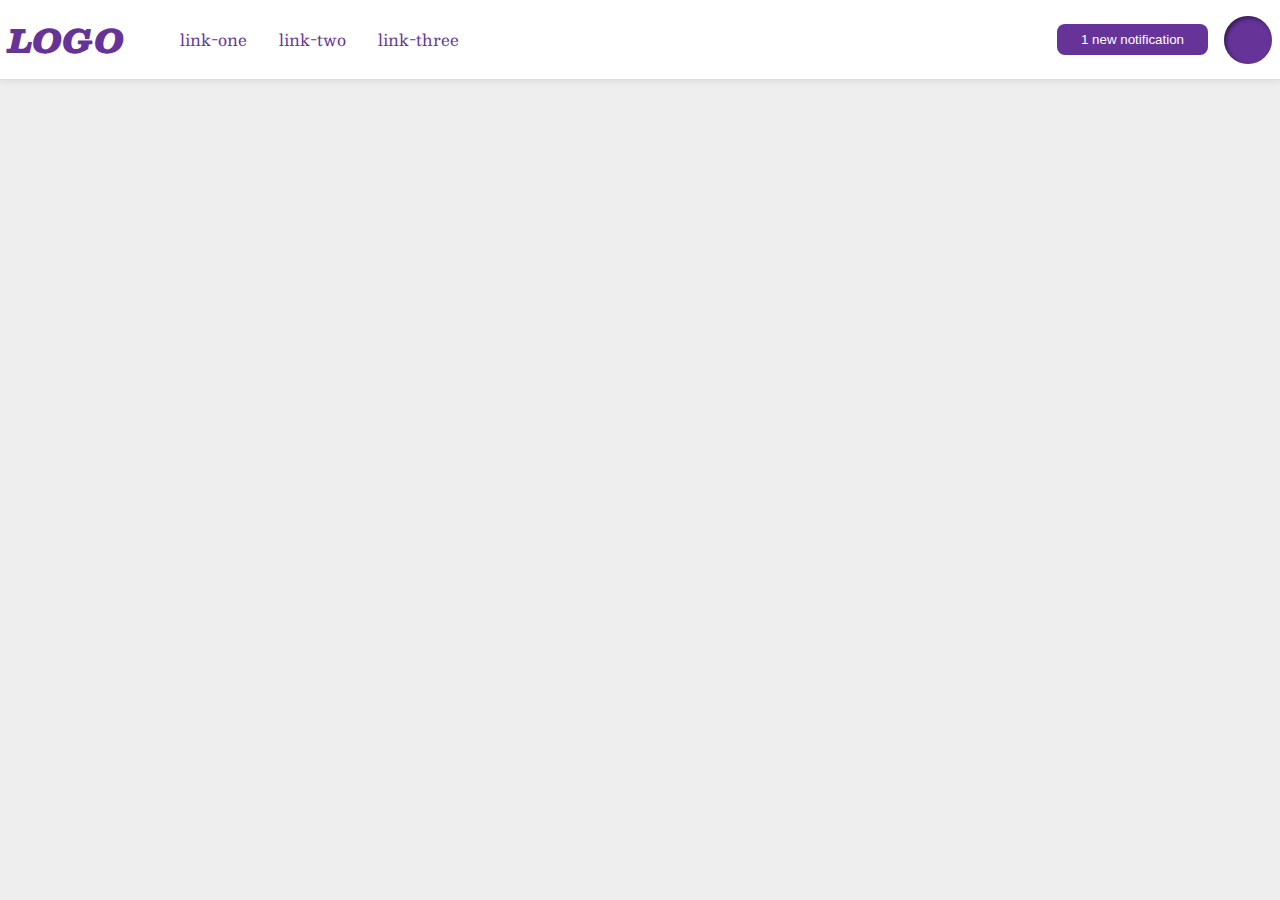
<file: flex/03-flex-header-2/index.html>
<!DOCTYPE html>
<html lang="en">
  <head>
    <meta charset="UTF-8">
    <meta http-equiv="X-UA-Compatible" content="IE=edge">
    <meta name="viewport" content="width=device-width, initial-scale=1.0">
    <title>Flex Header 2</title>
    <link rel="stylesheet" href="style.css">
  </head>
  <body>
    <div class="header">
      <div class="logo">
        LOGO
      </div>
      <ul class="links">
        <li><a href="google.com">link-one</a></li>
        <li><a href="google.com">link-two</a></li>
        <li><a href="google.com">link-three</a></li>
      </ul>
      <div class="right-side">
        <button class="notifications">
         1 new notification
        </button>
        <div class="profile-image"></div>
      </div>
    </div>
  </body>
</html>
</file>
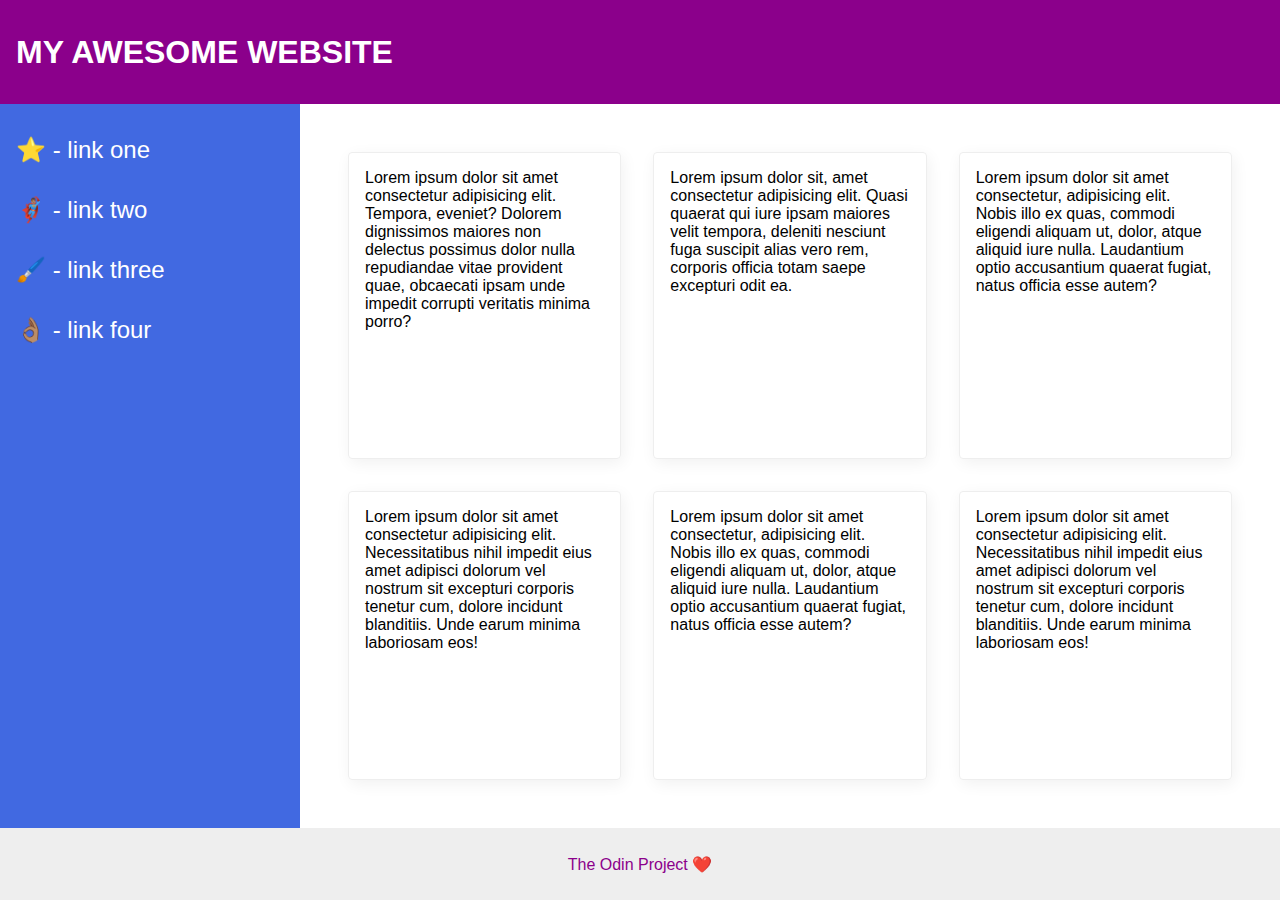
<file: flex/07-flex-layout-2/index.html>
<!DOCTYPE html>
<html lang="en">
  <head>
    <meta charset="UTF-8">
    <meta http-equiv="X-UA-Compatible" content="IE=edge">
    <meta name="viewport" content="width=device-width, initial-scale=1.0">
    <title>The Holy Grail</title>
    <link rel="stylesheet" href="style.css">
  </head>
  <body>
    <div class="header">
      <div class="header-text">
        MY AWESOME WEBSITE
      </div>
    </div>
    <div class="middle">
      <div class="sidebar">
        <ul>
          <li><a href="#">⭐ - link one</a></li>
          <li><a href="#">🦸🏽‍♂️ - link two</a></li>
          <li><a href="#">🖌️ - link three</a></li>
          <li><a href="#">👌🏽 - link four</a></li>
        </ul>
      </div>
      <div class="card-section">
        <div class="card">Lorem ipsum dolor sit amet consectetur adipisicing elit. Tempora, eveniet? Dolorem dignissimos maiores non delectus possimus dolor nulla repudiandae vitae provident quae, obcaecati ipsam unde impedit corrupti veritatis minima porro?</div>
        <div class="card">Lorem ipsum dolor sit, amet consectetur adipisicing elit. Quasi quaerat qui iure ipsam maiores velit tempora, deleniti nesciunt fuga suscipit alias vero rem, corporis officia totam saepe excepturi odit ea.</div>
        <div class="card">Lorem ipsum dolor sit amet consectetur, adipisicing elit. Nobis illo ex quas, commodi eligendi aliquam ut, dolor, atque aliquid iure nulla. Laudantium optio accusantium quaerat fugiat, natus officia esse autem?</div>
        <div class="card">Lorem ipsum dolor sit amet consectetur adipisicing elit. Necessitatibus nihil impedit eius amet adipisci dolorum vel nostrum sit excepturi corporis tenetur cum, dolore incidunt blanditiis. Unde earum minima laboriosam eos!</div>
        <div class="card">Lorem ipsum dolor sit amet consectetur, adipisicing elit. Nobis illo ex quas, commodi eligendi aliquam ut, dolor, atque aliquid iure nulla. Laudantium optio accusantium quaerat fugiat, natus officia esse autem?</div>
        <div class="card">Lorem ipsum dolor sit amet consectetur adipisicing elit. Necessitatibus nihil impedit eius amet adipisci dolorum vel nostrum sit excepturi corporis tenetur cum, dolore incidunt blanditiis. Unde earum minima laboriosam eos!</div>
      </div>
    </div>
    <div class="footer">
      <div class="footer-text">
        The Odin Project ❤️
      </div>  
    </div>
  </body>
</html>
</file>
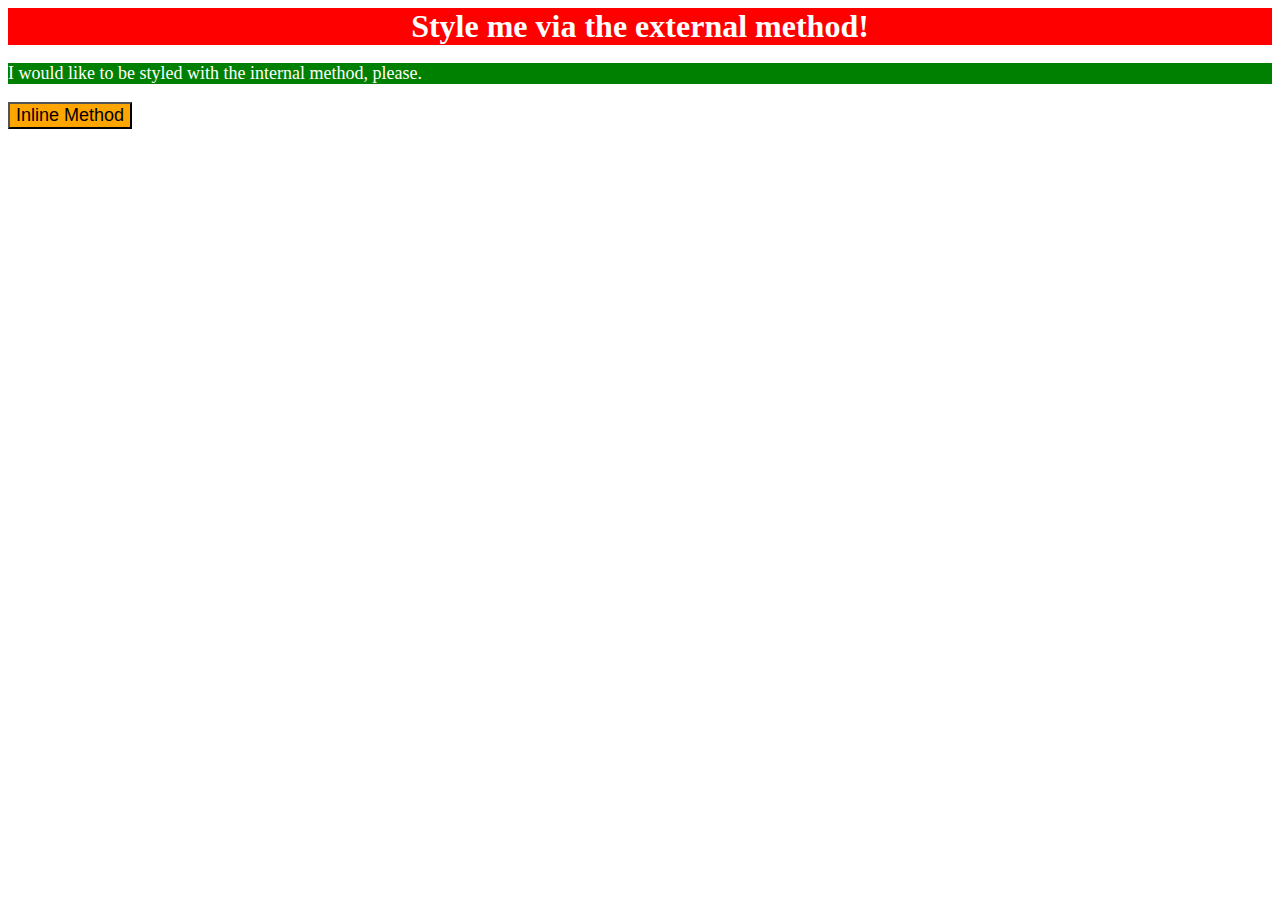
<file: foundations/01-css-methods/index.html>
<!DOCTYPE html>
<html lang="en">
  <head>
    <meta charset="UTF-8">
    <meta http-equiv="X-UA-Compatible" content="IE=edge">
    <meta name="viewport" content="width=device-width, initial-scale=1.0">
    <title>Methods for Adding CSS</title>
    <link rel="stylesheet" href="style.css">
    <style>
      p {
        background-color: green;
        color: white;
        font-size: 18px;
      }
    </style>
  </head>
  <body>
    <div>Style me via the external method!</div>
    <p>I would like to be styled with the internal method, please.</p>
    <button style="background-color: orange; font-size: 18px;">Inline Method</button>
  </body>
</file>
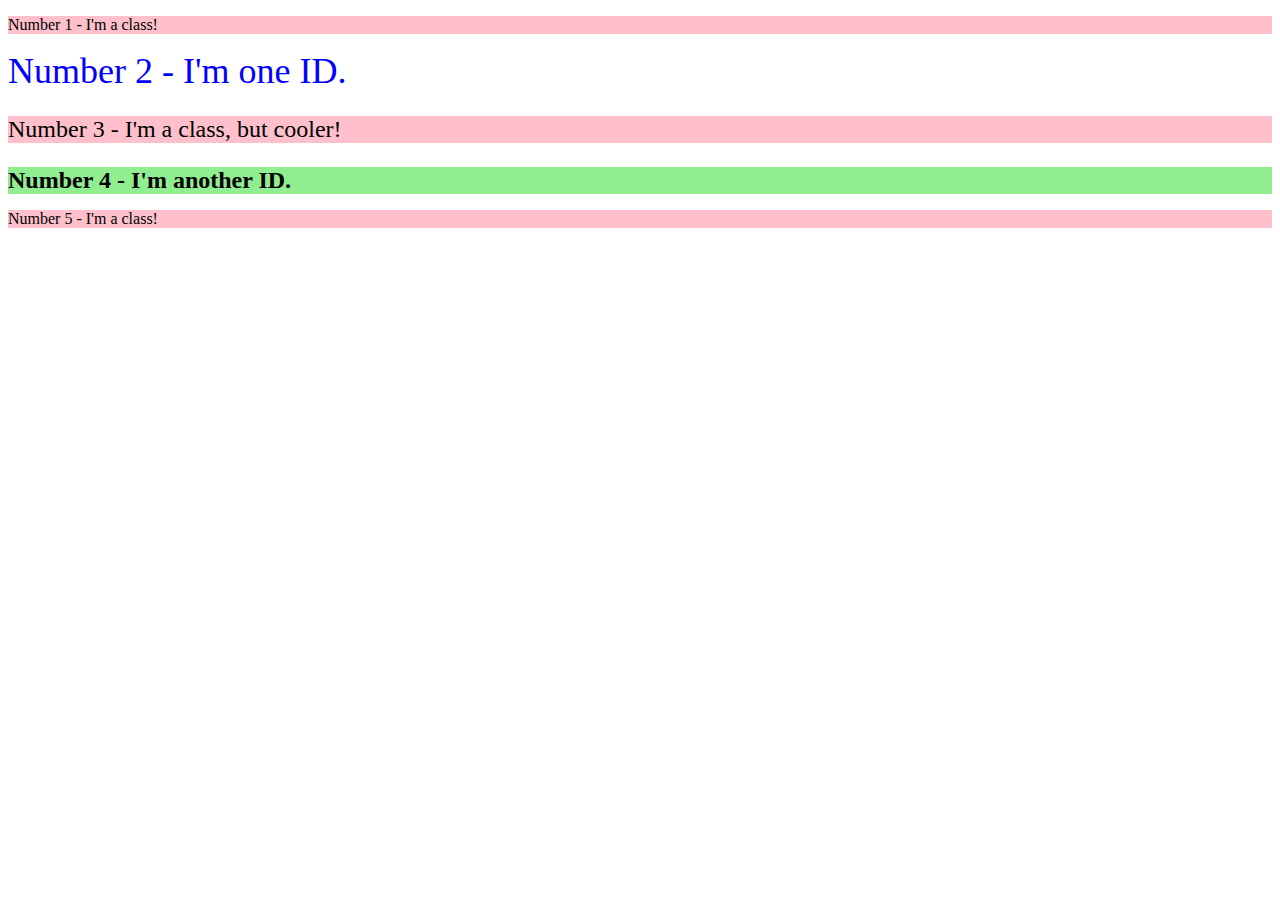
<file: foundations/02-class-id-selectors/index.html>
<!DOCTYPE html>
<html lang="en">
  <head>
    <meta charset="UTF-8">
    <meta http-equiv="X-UA-Compatible" content="IE=edge">
    <meta name="viewport" content="width=device-width, initial-scale=1.0">
    <title>Class and ID Selectors</title>
    <link rel="stylesheet" href="style.css">
  </head>
  <body>
    <p class="odd">Number 1 - I'm a class!</p>
    <div id="two">Number 2 - I'm one ID.</div>
    <p class="odd cooler">Number 3 - I'm a class, but cooler!</p>
    <div id="four">Number 4 - I'm another ID.</div>
    <p class="odd">Number 5 - I'm a class!</p>
  </body>
</html>
</file>
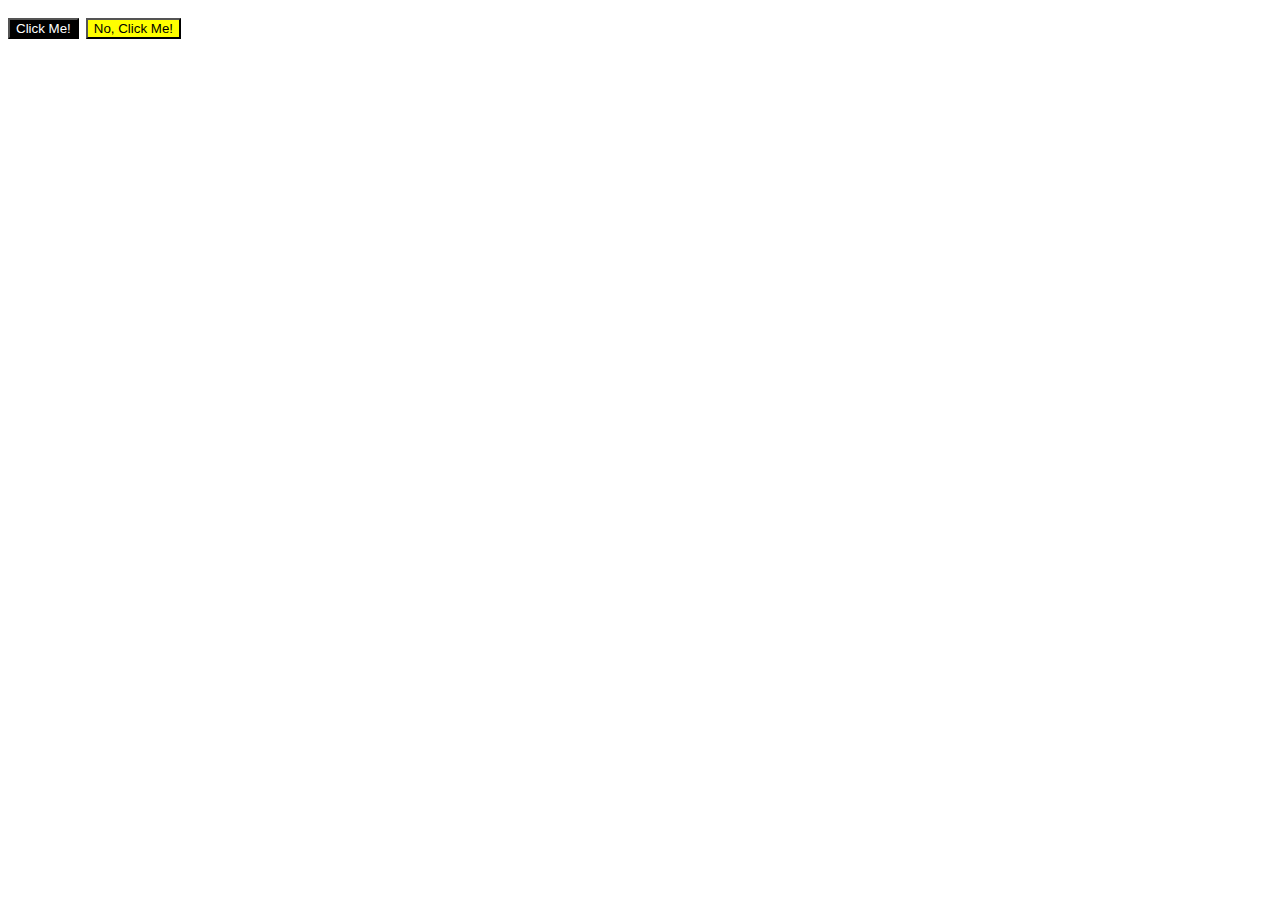
<file: foundations/03-grouping-selectors/index.html>
<!DOCTYPE html>
<html lang="en">
  <head>
    <meta charset="UTF-8">
    <meta http-equiv="X-UA-Compatible" content="IE=edge">
    <meta name="viewport" content="width=device-width, initial-scale=1.0">
    <title>Grouping Selectors</title>
    <link rel="stylesheet" href="style.css">
  </head>
  <body class="body">

    <button class="button1">Click Me!</button>
    <button class="button2">No, Click Me!</button>
  </body>
</html>
</file>
<file: flex/03-flex-header-2/style.css>
/* this is some magical font-importing.  
you'll learn about it later. */
@import url('https://fonts.googleapis.com/css2?family=Besley:ital,wght@0,400;1,900&display=swap');

body {
  margin: 0;
  background: #eee;
  font-family: Besley, serif;
}

.header {
  background: white;
  border-bottom: 1px solid #ddd;
  box-shadow: 0 0 8px rgba(0,0,0,.1);
  padding: 8px;
  display: flex;
  align-items: center;
  justify-content: space-between;
  
}

.profile-image {
  background: rebeccapurple;
  box-shadow: inset 2px 2px 4px rgba(0,0,0,.5);
  border-radius: 50%;
  width: 48px;
  height: 48px;
}

.logo {
  color: rebeccapurple;
  font-size: 32px;
  font-weight: 900;
  font-style: italic;
}

.links{
  display: flex;
  justify-content: left;
  flex: 1 5 auto;

  
}

button {
  border: none;
  border-radius: 8px;
  background: rebeccapurple;
  color: white;
  margin: 16px;
  padding: 8px 24px;
}

a {
  /* this removes the line under our links */
  text-decoration: none;
  color: rebeccapurple;
  margin: 16px;
  flex: 1;

}

ul {
  list-style-type: none;
}

.right-side{
  display: flex;
  align-items: center;

}
</file>
<file: flex/07-flex-layout-2/style.css>
body {
  font-family: -apple-system, BlinkMacSystemFont, 'Segoe UI', Roboto, Oxygen, Ubuntu, Cantarell, 'Open Sans', 'Helvetica Neue', sans-serif;
  margin: 0;
  min-height: 100vh;
  display: flex;
  flex-direction: column;
}

.header {
  height: 72px;
  font-size: 32px;
  font-weight: 900;
  background: darkmagenta;
  color: white;
  padding: 16px;
  display: flex;
  align-items: center;
  
  
  

}
.middle{
  display: flex;
  flex: 1;
}

.footer {
  height: 72px;
  background: #eee;
  color: darkmagenta;
  display: flex;
  align-items: center;
  justify-content: center;

  
}

.sidebar {
  width: 300px;
  background: royalblue;
  flex-shrink: 0;
  align-items: flex-start;
}

.card-section{
  padding: 32px;
  display: flex;
  flex: 1;
  flex-wrap: wrap;
  
  
}

.card {
  border: 1px solid #eee;
  box-shadow: 2px 4px 16px rgba(0,0,0,.06);
  border-radius: 4px;
  padding: 16px;
  margin: 16px;
  flex: 1;
  min-width: 200px;
}

.header-text{
  flex: 1;
}

a{
  font-size: 24px;
  color: white;
  text-decoration: none;   
}

li{
  padding: 16px;
}

ul{
  list-style: none;
  padding-left: 0;
}
</file>
<file: foundations/01-css-methods/style.css>
/*style.css*/

div {
    background-color: red;
    color: white;
    font-size: 32px;
    text-align: center;
    font-weight: bold;
}
</file>
<file: foundations/02-class-id-selectors/style.css>
/*style.css*/

.odd {
    background-color: pink;
    font-family: "Verdana, DejaVu sans" sans-serif;
}

.odd.cooler {
        font-size: 24px;
}

#two {
    color: blue;
    font-size: 36px;
}

#four {
    background-color: lightgreen;
    font-size: 24px;
    font-weight: bold;
}
</file>
<file: foundations/03-grouping-selectors/style.css>
/*style.css*/
.body{
    font-size: 28px;
    font: "Helvetica, Times New Roman" sans-serif;
}

.body .button1{
    background-color: black;
    color: white;
}

.body .button2{
    background-color: yellow;
}
</file>
